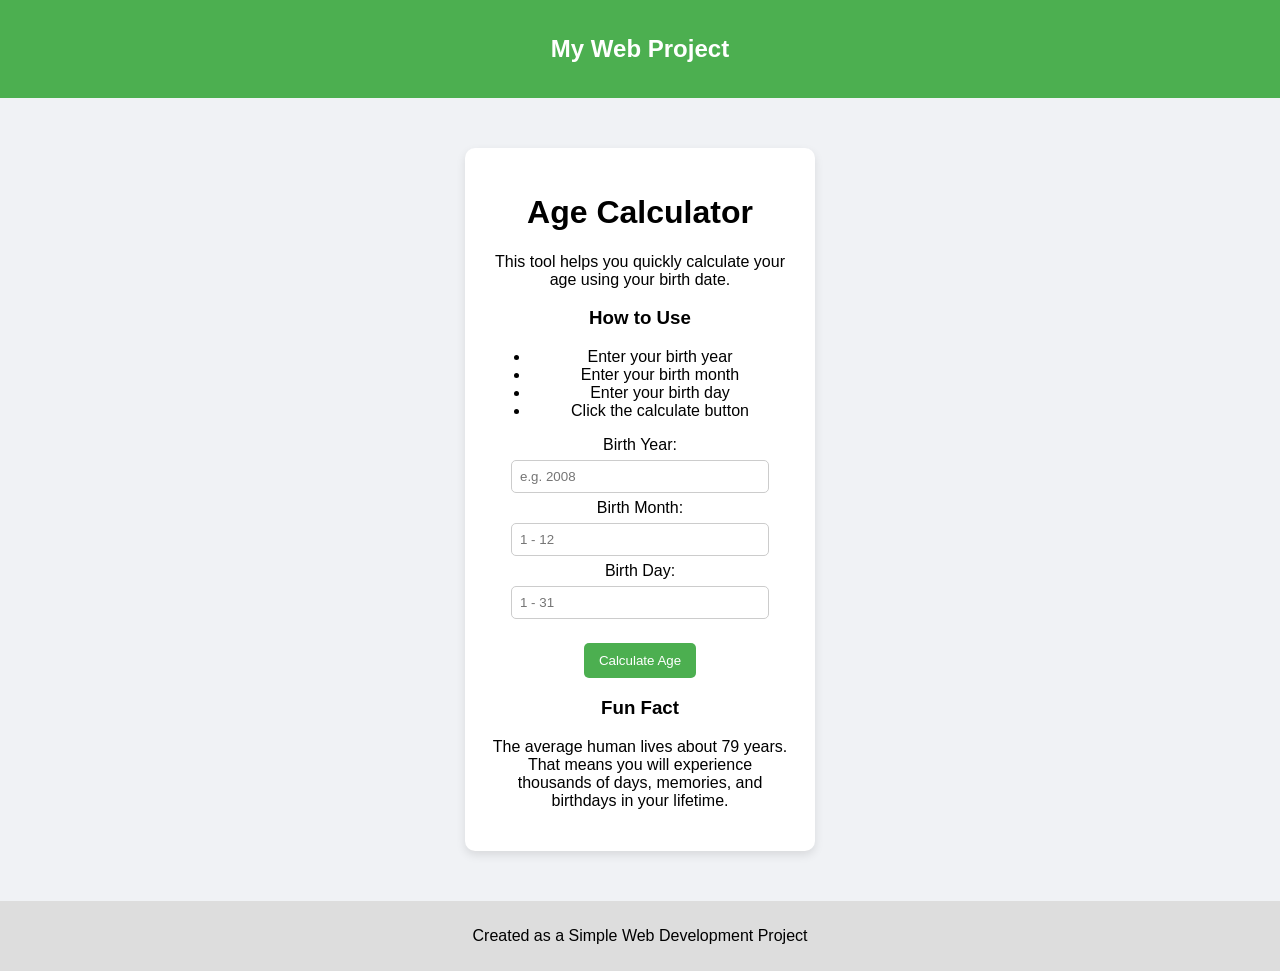
<file: index.html>
<!DOCTYPE html>
<html>

<head>
    <!-- Title shown on the browser tab -->
    <title>Age Calculator Project</title>

    <!-- Link to external CSS file -->
    <link rel="stylesheet" href="style.css">
</head>

<body>

    <!-- Simple navigation bar -->
    <nav>
        <h2>My Web Project</h2>
    </nav>

    <!-- Main container -->
    <div class="box">

        <!-- Project title -->
        <h1>Age Calculator</h1>

        <!-- Description of the program -->
        <p>This tool helps you quickly calculate your age using your birth date.</p>

        <!-- Instructions section -->
        <h3>How to Use</h3>
        <ul>
            <li>Enter your birth year</li>
            <li>Enter your birth month</li>
            <li>Enter your birth day</li>
            <li>Click the calculate button</li>
        </ul>

        <!-- Input fields -->
        <label>Birth Year:</label><br>
        <input type="number" id="year" placeholder="e.g. 2008"><br>

        <label>Birth Month:</label><br>
        <input type="number" id="month" placeholder="1 - 12"><br>

        <label>Birth Day:</label><br>
        <input type="number" id="day" placeholder="1 - 31"><br><br>

        <!-- Button to run JavaScript -->
        <button onclick="calculateAge()">Calculate Age</button>

        <!-- Result display -->
        <p id="result"></p>

        <!-- Extra section (HTML feature) -->
        <h3>Fun Fact</h3>
        <p>
            The average human lives about 79 years. That means you will experience
            thousands of days, memories, and birthdays in your lifetime.
        </p>

    </div>

    <!-- Footer section -->
    <footer>
        <p>Created as a Simple Web Development Project</p>
    </footer>

    <!-- Link to JavaScript file -->
    <script src="script.js"></script>

</body>
</html>
</file>
<file: style.css>
/* Styles the entire page */
body {
    font-family: Arial, sans-serif;
    background-color: #f0f2f5;
    text-align: center;
    margin: 0;
}

/* Navigation bar at the top */
nav {
    background-color: #4CAF50;
    color: white;
    padding: 15px;
}

/* Main container box for the calculator */
.box {
    background: white;
    padding: 25px;
    width: 300px;
    margin: 50px auto;
    border-radius: 10px;
    box-shadow: 0px 4px 10px rgba(0,0,0,0.1);
}

/* Styles all input fields */
input {
    width: 80%;
    padding: 8px;
    margin: 6px 0;
    border-radius: 5px;
    border: 1px solid #ccc;
}

/* Styles the calculate button */
button {
    padding: 10px 15px;
    background-color: #4CAF50;
    color: white;
    border: none;
    border-radius: 5px;
    cursor: pointer;
}

/* Button hover effect */
button:hover {
    background-color: #45a049;
}

/* Styles the result text */
#result {
    margin-top: 15px;
    font-weight: bold;
}

/* Footer section at the bottom */
footer {
    margin-top: 40px;
    padding: 10px;
    background-color: #ddd;
}
</file>
